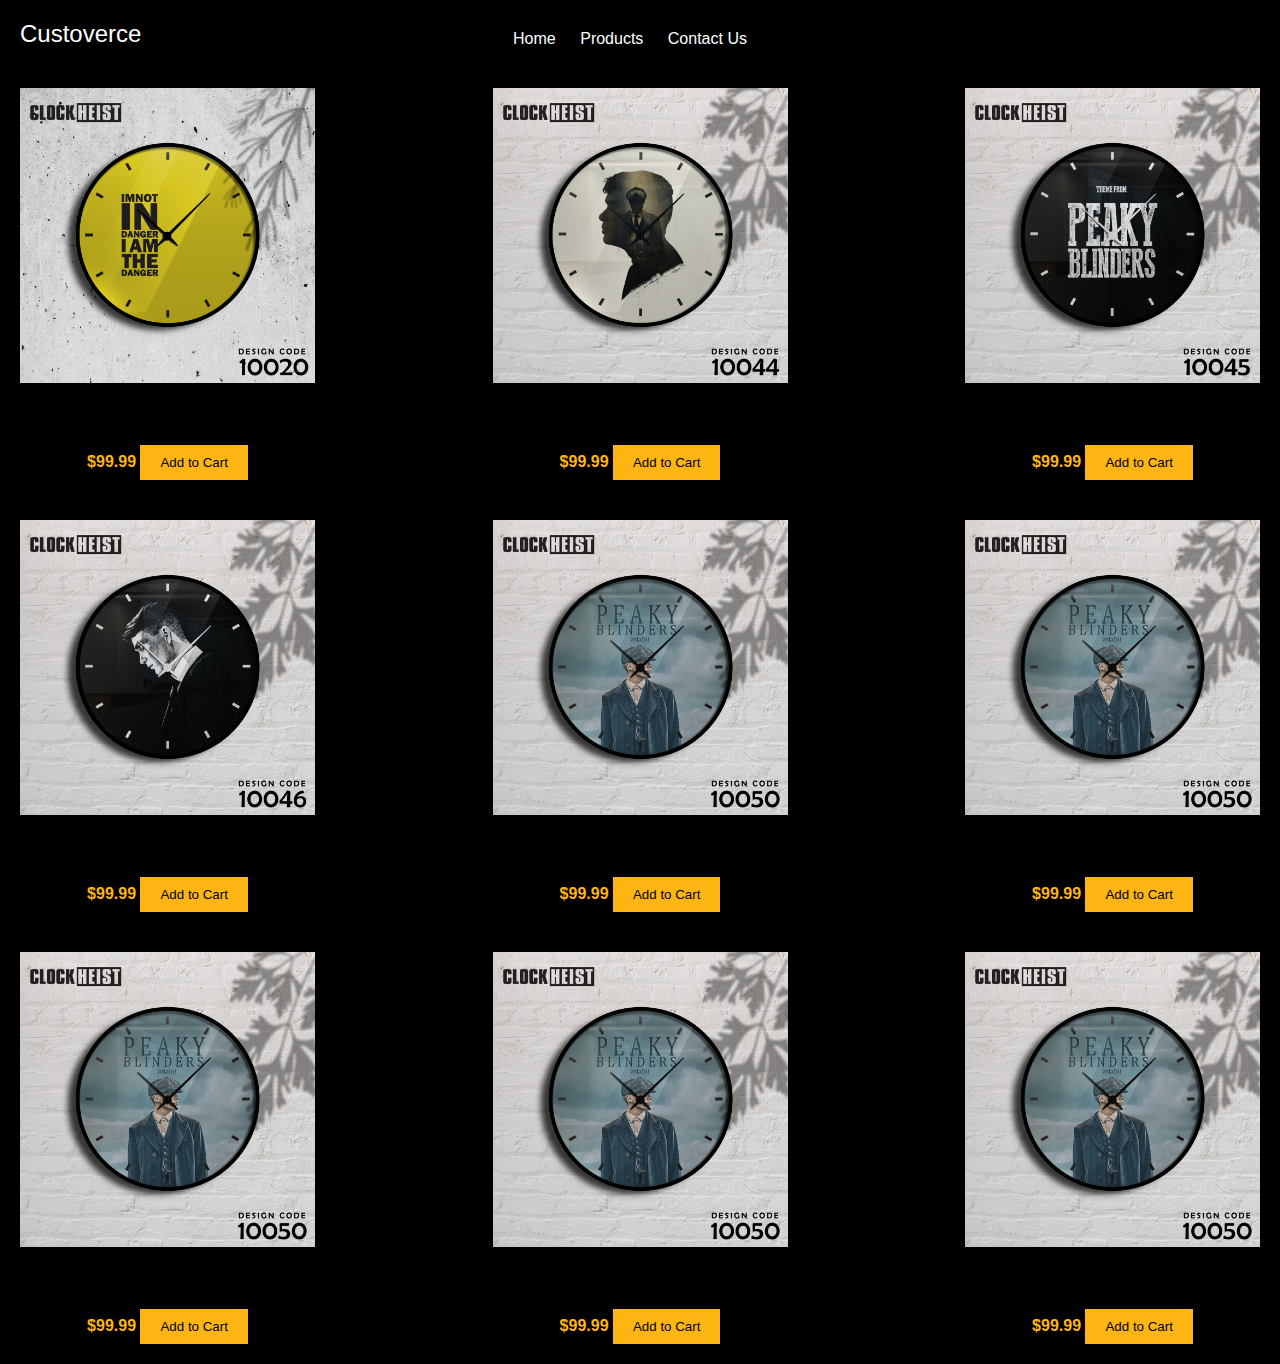
<file: product.html>
<!DOCTYPE html>
<html lang="en">

<head>
    <meta charset="UTF-8">
    <meta name="viewport" content="width=device-width, initial-scale=1.0">
    <title>Document</title>
    <link rel="stylesheet" href="styles.css">
</head>

<body>
    <header>
        <a id="logo" href="index.html">Custoverce</a>
        <nav>
            <ul>
                <li><a href="index.html">Home</a></li>
                <li><a href="product.html">Products</a></li>
                <li><a href="contact.html">Contact Us</a></li>
            </ul>
        </nav>
    </header>
    <div class="container">
        <div class="product">
            <img src="10020 (1).jpg" alt="Product 1">
            <h3>Product 1</h3>
            <p>Lorem ipsum dolor sit amet, consectetur adipiscing elit.</p>
            <span class="price">$99.99</span>
            <button>Add to Cart</button>
        </div>
        <div class="product">
            <img src="10044.jpg" alt="Product 1">
            <h3>Product 1</h3>
            <p>Lorem ipsum dolor sit amet, consectetur adipiscing elit.</p>
            <span class="price">$99.99</span>
            <button>Add to Cart</button>
        </div>
        <div class="product">
            <img src="10045.jpg" alt="Product 1">
            <h3>Product 1</h3>
            <p>Lorem ipsum dolor sit amet, consectetur adipiscing elit.</p>
            <span class="price">$99.99</span>
            <button>Add to Cart</button>
        </div>
        <div class="product">
            <img src="10046.jpg" alt="Product 1">
            <h3>Product 1</h3>
            <p>Lorem ipsum dolor sit amet, consectetur adipiscing elit.</p>
            <span class="price">$99.99</span>
            <button>Add to Cart</button>
        </div>
        <div class="product">
            <img src="10050.jpg" alt="Product 1">
            <h3>Product 1</h3>
            <p>Lorem ipsum dolor sit amet, consectetur adipiscing elit.</p>
            <span class="price">$99.99</span>
            <button>Add to Cart</button>
        </div>
        <div class="product">
            <img src="10050.jpg" alt="Product 1">
            <h3>Product 1</h3>
            <p>Lorem ipsum dolor sit amet, consectetur adipiscing elit.</p>
            <span class="price">$99.99</span>
            <button>Add to Cart</button>
        </div>
        <div class="product">
            <img src="10050.jpg" alt="Product 1">
            <h3>Product 1</h3>
            <p>Lorem ipsum dolor sit amet, consectetur adipiscing elit.</p>
            <span class="price">$99.99</span>
            <button>Add to Cart</button>
        </div>
        <div class="product">
            <img src="10050.jpg" alt="Product 1">
            <h3>Product 1</h3>
            <p>Lorem ipsum dolor sit amet, consectetur adipiscing elit.</p>
            <span class="price">$99.99</span>
            <button>Add to Cart</button>
        </div>
        <div class="product">
            <img src="10050.jpg" alt="Product 1">
            <h3>Product 1</h3>
            <p>Lorem ipsum dolor sit amet, consectetur adipiscing elit.</p>
            <span class="price">$99.99</span>
            <button>Add to Cart</button>
        </div>
    </div>
</body>

</html>
</file>
<file: styles.css>
/* Reset some default styles */
body, h1, h2, h3, p, ul, li {
    margin: 0;
    padding: 0;
    box-sizing: border-box;
}
html{
    scroll-behavior: smooth;
}

/* Basic styling */
body {
    font-family: Arial, sans-serif;
    background-color: #000000;
}
nav{
    display: flex;
    justify-content: center;
    text-align: center;
}

header {
    background-color: #000000;
    color: white;
    padding: 20px;
    
}

nav ul {
    list-style: none;
    position: absolute;
    top: 30px;
}

nav ul li {
    display: inline;
    margin-right: 20px;
   
}

nav a {
    text-decoration: none;
    color: white;
}
.poster img{
    width: 100%;
    
}

section.featured-products {
    display: flex;
    justify-content: space-around;
    padding: 40px;
}

.product {
    order: 1px solid #ddd;
    padding: 20px;
    text-align: center;
    max-width: 295px;
    border-radius: 10px;
    box-shadow: 0 0 white;
    transition-property: box-shadow;
    transition-duration: 0.1s;
}

.product img {
    max-width: 100%;
}

.price {
    font-weight: bold;
    color: #fdb513;
}

button {
    background-color: #fdb513;
    color: black;
    border: none;
    padding: 10px 20px;
    cursor: pointer;
}

footer {
    background-color: #333;
    color: white;
    text-align: center;
    padding: 10px;
}

/* Responsive styling */
@media (max-width: 768px) {
    section.featured-products {
        flex-direction: column;
        align-items: center;
    }
}
.container{
    display: flex;
    flex-wrap: wrap;
    justify-content: space-between;
} 
h2{
    display: flex;
    align-items: center;
    justify-content: center;
    margin-top: 20px;
    color: white;
}

.product:hover{
    box-shadow: 0px 0px 15px 0px white;
}
#logo{
    text-decoration: none;
    font-size: 24px;
    color: white;
}
</file>
